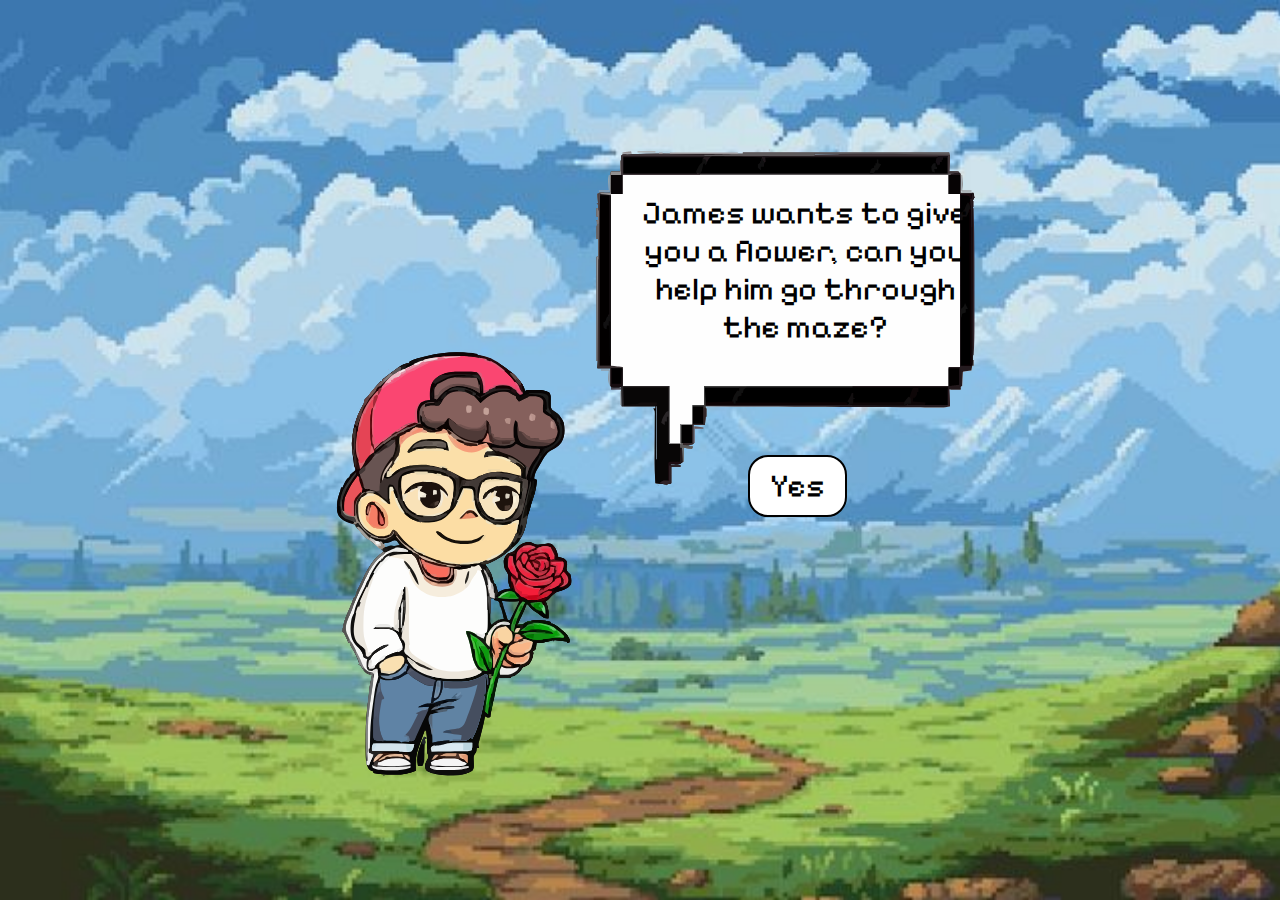
<file: game.html>
<!doctype html>
<html lang="en">
  <head>
    <meta charset="UTF-8" />
    <meta name="viewport" content="width=device-width, initial-scale=1.0" />
    <title>Love Maze</title>
    <link rel="stylesheet" href="styles/game.css" />
    <link rel="preconnect" href="https://fonts.googleapis.com" />
    <link rel="preconnect" href="https://fonts.gstatic.com" crossorigin />
    <link
      href="https://fonts.googleapis.com/css2?family=GFS+Didot&family=Lilita+One&family=Pixelify+Sans:wght@400..700&display=swap"
      rel="stylesheet"
    />
  </head>
  <body>
    <div class="roseContainer"></div>

    <div class="dialogueContainer">
      <img src="images/sab-rose.svg" class="sabRose" />
      <div class="dialogueBox">
        <p class="dialogueText">
          James wants to give you a flower, can you help him go
          through the maze?
        </p>
        <img src="images/chatbox.svg" class="box" />
        <button class="yesBtn">Yes</button>
      </div>
    </div>

    <div class="mazeScene">
        <div class="header">
          <h1>Love Maze</h1>
          <p>by Sab</p>
        </div>
        <div class="images">
          <img src="images/maze-walls.png" class="mazeWalls">
          <img src="images/maze-background.png" class="mazeBackground" >
          <img src="images/sab.svg" class="sab">
          <img src="images/isha.svg" class="isha">
        </div>
      </div>

      <div class="controls">
        <button class="upButton"></button>
        <button class="leftButton"></button>
        <button class="rightButton"></button>
        <button class="downButton"></button>
      </div>

      <div class="finishScene">
        <img src="images/sab-rose.svg" class="sabStand">
        <img src="images/giveRose.svg" class="giveRose">
        <img src="images/isha-stand.svg" class="ishaStand">
        <div class="finishDialogue">
            <p class="finish firstLine">Hey baby</p>
            <p class="finish secondLine">Thanks for helping me</p>
            <p class="finish thirdLine">I thought I was lost</p>
            <p class="finish fourthLine">but then I found you</p>
            <p class="finish fifthLine">I love you 😙</p>
            <p class="finish sixthLine">Here's your flower</p>
            <p class="finish seventhLine">Can I get a kiss?</p>
          <button class="nextButton">Next</button>
          <img src="images/chatbox.svg" class="finishBox">
        </div>
      </div>
    </div>
    <script src="/scripts/game.js"></script>
  </body>
</html>
</file>
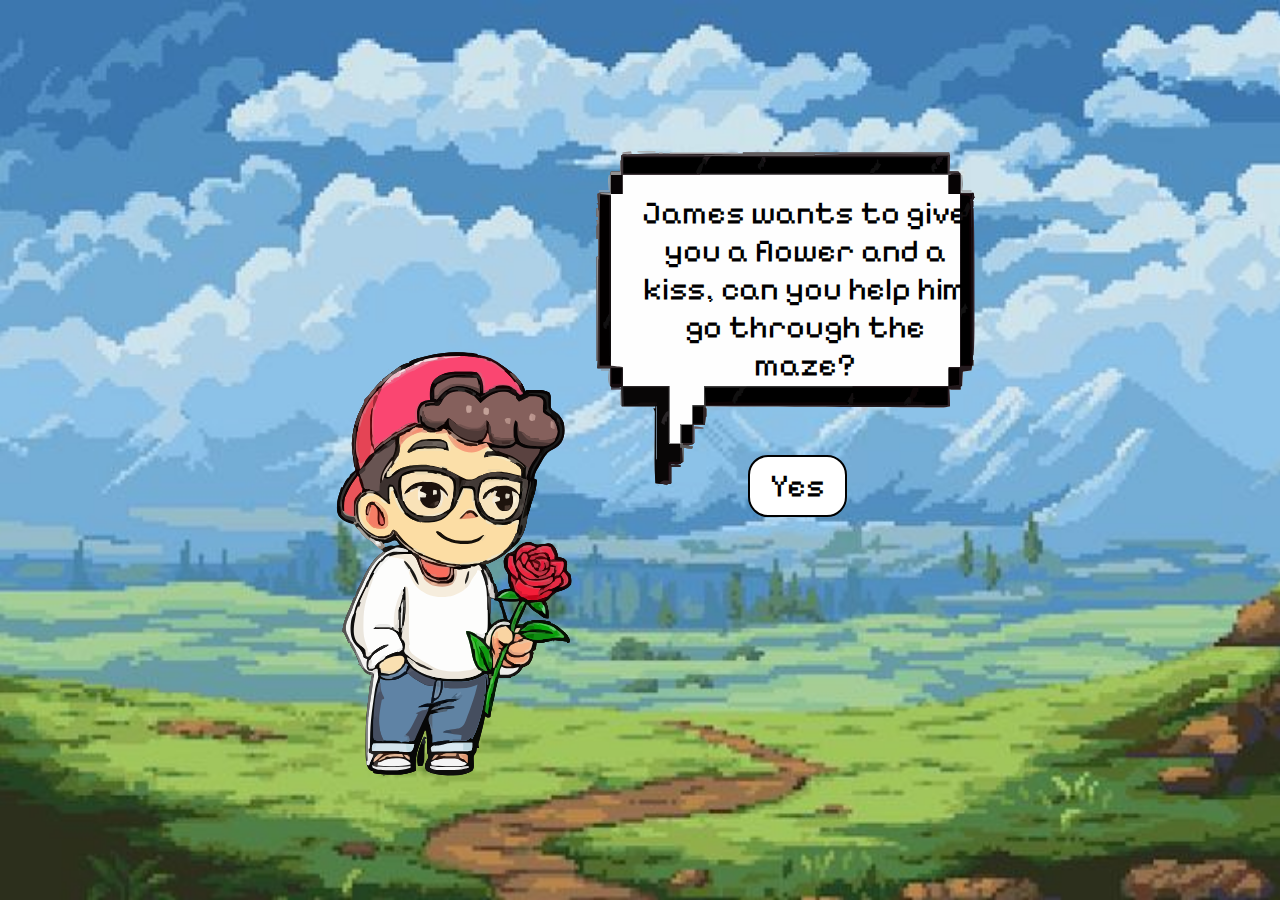
<file: html/game.html>
<!doctype html>
<html lang="en">
  <head>
    <meta charset="UTF-8" />
    <meta name="viewport" content="width=device-width, initial-scale=1.0" />
    <title>Love Maze</title>
    <link rel="stylesheet" href="/styles/game.css" />
    <link rel="preconnect" href="https://fonts.googleapis.com" />
    <link rel="preconnect" href="https://fonts.gstatic.com" crossorigin />
    <link
      href="https://fonts.googleapis.com/css2?family=GFS+Didot&family=Lilita+One&family=Pixelify+Sans:wght@400..700&display=swap"
      rel="stylesheet"
    />
  </head>
  <body>
    <div class="roseContainer"></div>
    <div class="dialogueContainer">
      <img src="/images/sab-rose.svg" class="sabRose" />
      <div class="dialogueBox">
        <p class="dialogueText">
          James wants to give you a flower and a kiss, can you help him go
          through the maze?
        </p>
        <img src="/images/chatbox.svg" class="box" />
        <button class="yesBtn">Yes</button>
      </div>
    </div>
    <div class="mazeScene">
        <div class="header">
          <h1>Love Maze</h1>
          <p>by Sab</p>
        </div>
        <div class="images">
          <img src="/images/maze-walls.png" class="mazeWalls">
          <img src="/images/maze-background.png" class="mazeBackground" >
          <img src="/images/sab.svg" class="sab">
          <img src="/images/isha.svg" class="isha">
        </div>
      </div>
      <div class="controls">
        <button class="upButton"></button>
        <button class="leftButton"></button>
        <button class="rightButton"></button>
        <button class="downButton"></button>
      </div>
    </div>
    <script src="/scripts/game.js"></script>
  </body>
</html>
</file>
<file: styles/game.css>
body {
background: lightblue url('../images/background-2.jpeg') center/cover no-repeat;
display: flex;
flex-direction: column;
align-items: center;
justify-content: center;
height: 100vh;
margin: 0;
 
background-image: url(/images/background-2.jpeg);
background-position: center;
background-size: cover;

overflow: hidden;

}

.dialogueContainer {
  
  position: relative;
  width: 70%;
  height: 70%;
  top: 20px;
}

.sabRose {
  position: absolute;
  width: 40%;
  bottom: 0;
  left: 35%;
  transform: translateX(-50%);
}

.dialogueBox {
  position: absolute;
  top: -10%;
  left: 42%;
  width: 80%;
  height: 70%;
  border-radius: 10px;
}

.dialogueText {
  position: absolute;
  font-size: 2rem;
  font-family: "Pixelify Sans", sans-serif;
  color: black;
  width: 48%;
  text-align: center;
  top: 70px;
  left: 65px;
  z-index: 1;
}

.yesBtn {
   position: absolute;
  bottom: 1rem;
  left: 25%;
  padding: 0.625rem 1.25rem;
  font-size: 2rem;
  font-family: "Pixelify Sans", sans-serif;
  border: 2px solid black;
  border-radius: 1.25rem;
  cursor: pointer;
  transition: transform 0.3s ease;
  background: #fff;
}

.yesBtn:hover {
  transform: scale(1.15);
  outline: 2px solid #333;
}

.box {
  position: absolute;
  width: 60%;
  height: 100%;
  top: 0;
  left: 0;
} 

.roseContainer {
    position: absolute;
    top: 0;
    left: 0;
    width: 100%;  /* Width and height covers the whole browser page */
    height: 100%;
    overflow: hidden;   
    pointer-events: none; animation: fall linear infinite;
    z-index: -1; 
}
.rose {
  position: absolute;
  background: url('../images/rose.svg') no-repeat center/contain;
  width: 4.375rem;
  height: 4.375rem;
  animation: fall linear infinite;
}

@keyframes fall {
    0% {
        transform: translateY(-100px);
        opacity: 1;
    }
    40% { 
        opacity: 1;
    }
    60% { 
        opacity: 0.5;                        /* it slowly fades */
    }
    80% { 
        opacity: 0.2;       
    }
    100% {
        transform: translateY(100vh); 
        opacity: 0; 
    }
}

/* --- Welcome Screen Transition (for play button) --- */
@keyframes fadeOutScale {
    0% {
        opacity: 1;
        transform: scale(1);
    }
    100% {
        opacity: 0;
        transform: scale(0.8); 
    }
}

.mazeScene {
  display: none;
  position: relative;
  width: 40%;
  height: 100%;
  top: 0;
  z-index: 1;
  /* display: flex; justify-content: center; align-items: center; */
  }

.mazeBackground {
    position: absolute;
    top: 50%;
    left: 50%;
    transform: translate(-50%, -50%);
    z-index: 1;
    width: 800px;
    height: 700px;
    border-radius: 50px;
    background-color: #FFDFDF;
    border: solid 4px;
}

.mazeWalls {
    position: absolute;
    top: 50%;
    left: 50%;
    transform: translate(-50%, -50%);
    z-index: 2;
    width: 800px;
    height: 700px;
}

.sab, .isha {
  position: absolute;
  z-index: 2;
}

.sab {
  height: 4rem;
  width: 4rem;  
  top: 360px;
  left: 60px;
}

.isha {
  height: 4rem;
  width: 4rem;
  top: 348px;
  right: 40px;

}

.header {
  display: flex;
  align-items: center ;
  justify-content: center;
}

h1, p {
  position: absolute;
  z-index: 2;
}

h1{
  font-family: "Pixelify Sans", sans-serif;
  top: 1.8rem;
  font-size: 3.5rem;
}

p {
  font-family: "Pixelify Sans", sans-serif;
  top: 6.8rem;
  font-size: 1.5rem;
}

.controls {
  display: none;
  position: absolute;
  /* display: grid; */
  grid-template-columns: repeat(3, 1fr);
  grid-template-rows: repeat(3, 1fr);
  bottom: 5rem;
  right: 33rem;
  z-index: 3;
  gap: 2px;
}

.upButton, .rightButton, 
.downButton, .leftButton {
  display: flex;
  height: 50px;
  width: 50px;  
  cursor: pointer;
  margin-top: 10px;
  border-radius: 50%;
  transition: 0.3s ease, transform 0.2s ease;
  z-index: 3;
  font-size: 2rem;
  background-size: contain;
  background-repeat: no-repeat;
  background-position: center;
}

.upButton:active, .rightButton:active, .leftButton:active, .downButton:active {
  transform: scale(1.50);
}

.upButton {
  background-image: url(/images/up-arrow.svg);
  grid-column: 2;
  grid-row: 1;

}

.leftButton {
  background-image: url(/images/left-arrow.svg);
  grid-column: 1;
  grid-row: 2;
}

.rightButton {
  background-image: url(/images/right-arrow.svg);
  grid-column: 3;
  grid-row: 2;
}


.downButton {
  background-image: url(/images/down-arrow.svg);
  grid-column: 2;
  grid-row: 3;
}

.finishScene {
  display: none;
  position: relative;
  width: 40%;
  height: 100%;
  top: 0;
  z-index: 1;
  /* display: flex; justify-content: center; align-items: center; */
  }

.sabStand {
  position: absolute;
  width: 25rem;
  bottom: 0;
  top: 10rem;
  left: 30%;
  transform: translateX(-50%);
}

.giveRose {
  display: none;
  position: absolute;
  width: 25rem;
  bottom: 0;
  top: 10rem;
  left: 30%;
  transform: translateX(-50%);
}

.ishaStand {
  position: absolute;
  width: 19rem;
  top: 13rem;
  bottom: 0;
  left: 75%;
  transform: translateX(-50%);
}

.finishDialogue {
  position: relative;
  width: 100%;
  height: 100%;
}

.finish {
  position: absolute;
  font-family: "Pixelify Sans", sans-serif;
  top: 4.8rem;
  left: 16.5rem;
  font-size: 2rem;
  width: 14rem;
  z-index: 1;
}

.finishBox {
  position: absolute;
  left: 20%;  
  width: 26rem;
  height: 20rem;
}

.secondLine, .thirdLine, .fourthLine, .fifthLine, .sixthLine, .seventhLine {
  opacity: 0;
}

.nextButton {
  position: absolute;
  height: 3rem;
  width: 6rem;
  font-family: 'Pixelify Sans';
  font-size: 20px;
  border: solid 3px;
  border-radius: 10px;
  background: lightblue;
  top: 7rem;
  left: 35rem;
  transition: 0.3s ease, transform 0.2s ease;
}

.nextButton:hover {
  transform: scale(1.15);
}
</file>
